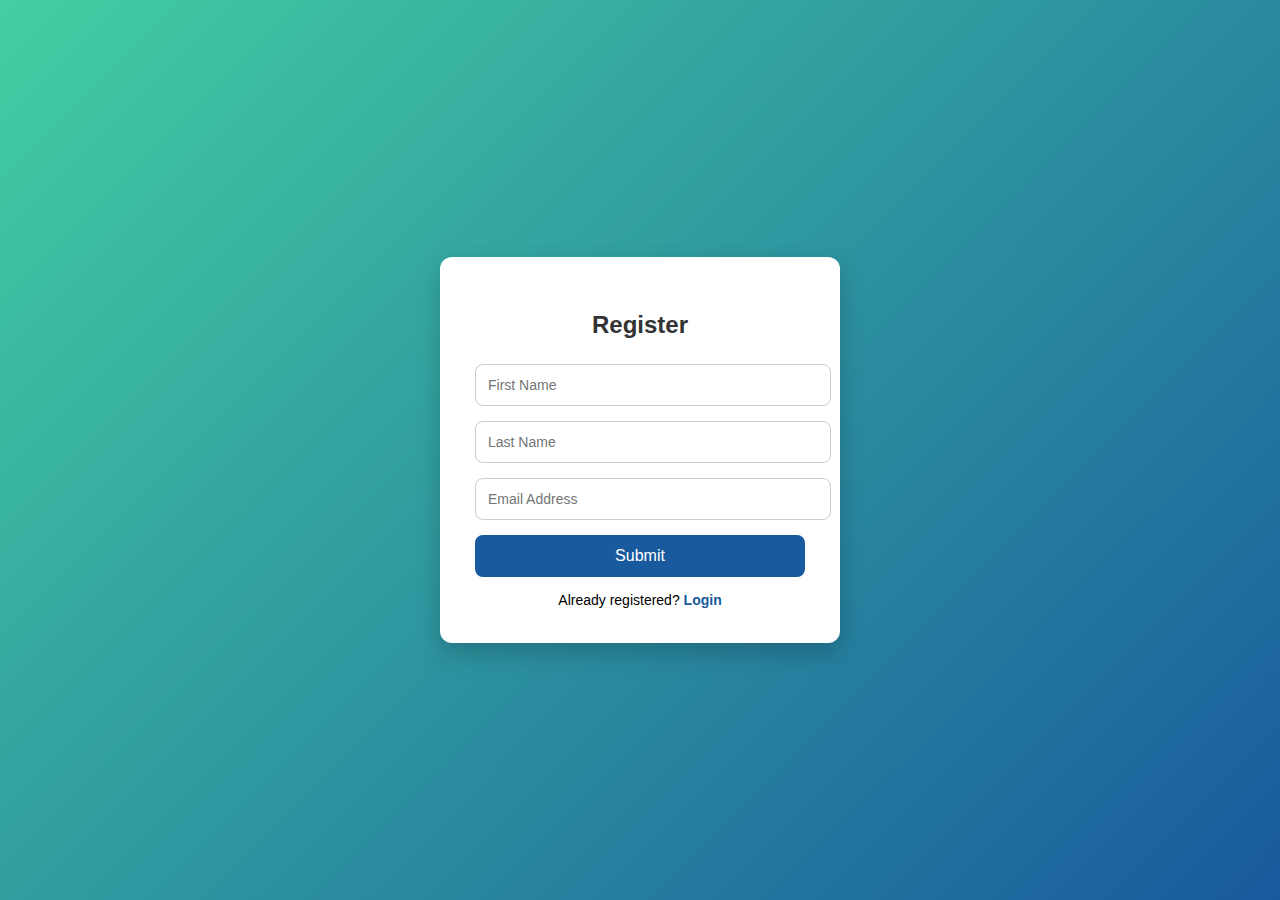
<file: DAY13/templates/registration.html>
<!DOCTYPE html>
<html lang="en">
<head>
    <meta charset="UTF-8">
    <title>Registration</title>
    <style>
        body {
            margin: 0;
            padding: 0;
            font-family: Arial, sans-serif;
            background: linear-gradient(135deg, #43cea2, #185a9d);
            height: 100vh;
            display: flex;
            justify-content: center;
            align-items: center;
        }

        .register-container {
            background: #fff;
            padding: 35px;
            width: 330px;
            border-radius: 12px;
            box-shadow: 0px 10px 25px rgba(0,0,0,0.2);
        }

        .register-container h2 {
            text-align: center;
            margin-bottom: 25px;
            color: #333;
        }

        .input-group {
            margin-bottom: 15px;
        }

        .input-group input {
            width: 100%;
            padding: 12px;
            border-radius: 8px;
            border: 1px solid #ccc;
            font-size: 14px;
            outline: none;
        }

        .input-group input:focus {
            border-color: #185a9d;
        }

        .btn {
            width: 100%;
            padding: 12px;
            background: #185a9d;
            color: white;
            border: none;
            border-radius: 8px;
            font-size: 16px;
            cursor: pointer;
            transition: 0.3s;
        }

        .btn:hover {
            background: #12497b;
        }

        .footer-text {
            text-align: center;
            margin-top: 15px;
            font-size: 14px;
        }

        .footer-text a {
            color: #185a9d;
            text-decoration: none;
            font-weight: bold;
        }

        .footer-text a:hover {
            text-decoration: underline;
        }
    </style>
</head>
<body>

<div class="register-container">
    <h2>Register</h2>

    <form>

        <div class="input-group">
            <input type="text" placeholder="First Name" required>
        </div>

        <div class="input-group">
            <input type="text" placeholder="Last Name" required>
        </div>

        <div class="input-group">
            <input type="email" placeholder="Email Address" required>
        </div>

        <button class="btn" type="submit">Submit</button>

        <div class="footer-text">
            Already registered? <a href="#">Login</a>
        </div>

    </form>
</div>

</body>
</html>
</file>
